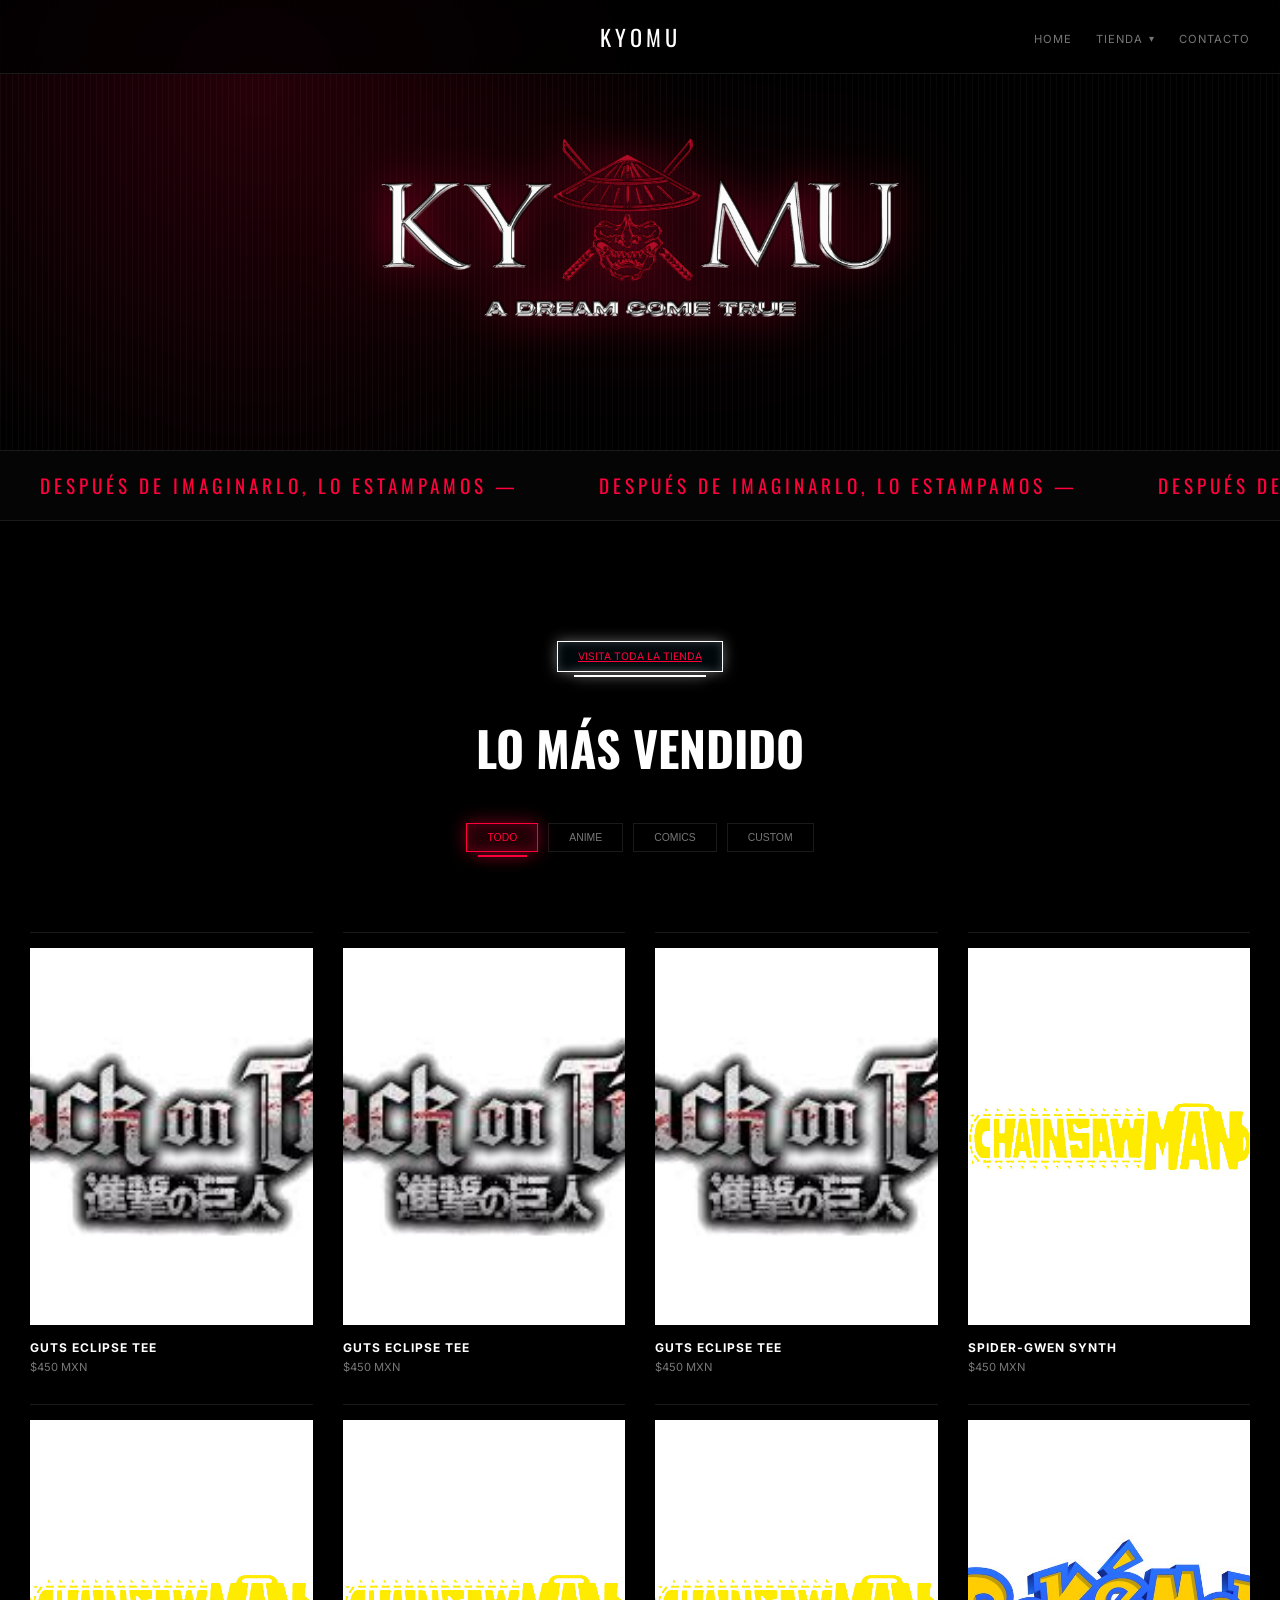
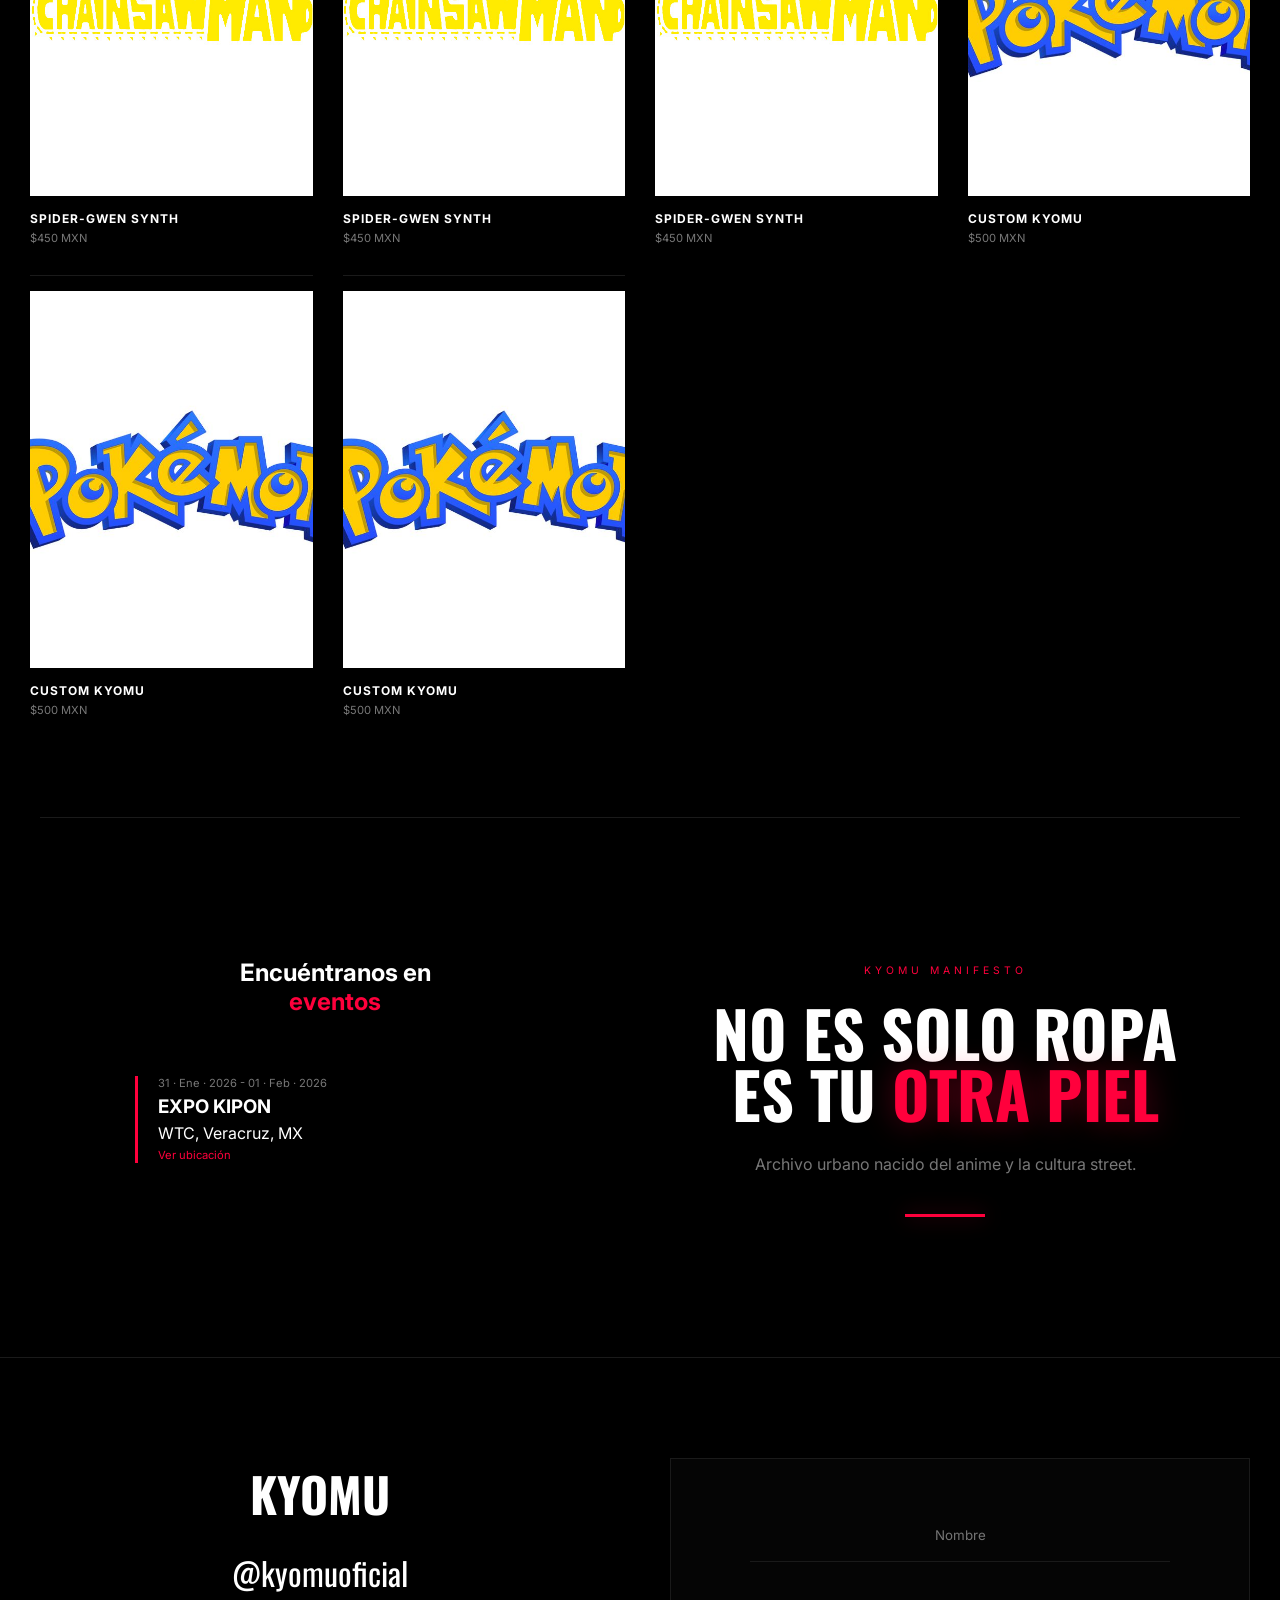
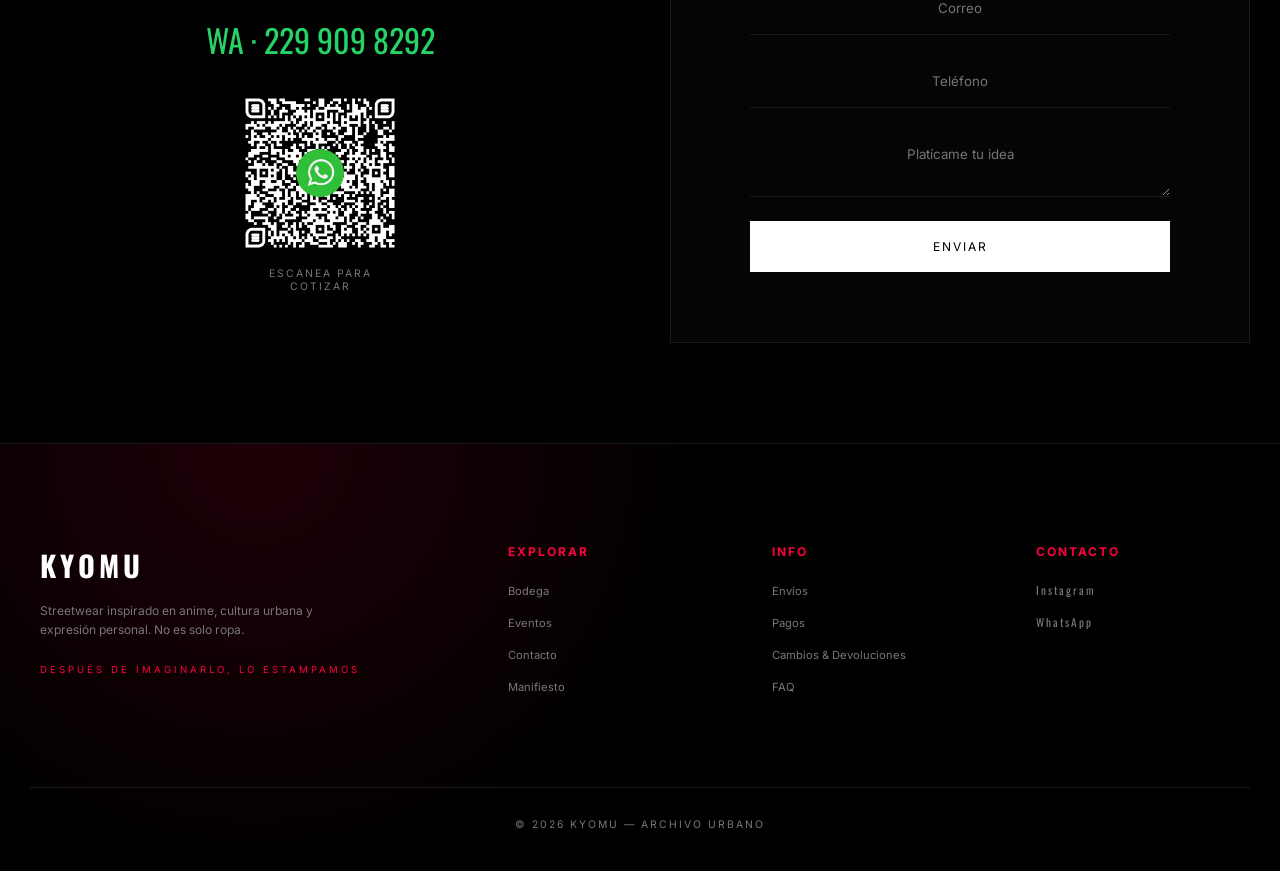
<file: index.html>
<!DOCTYPE html>
<html lang="es">

<head>
    <meta charset="UTF-8">
    <meta name="viewport" content="width=device-width, initial-scale=1.0">
    <title>KYOMU | STREETWEAR</title>

    <link href="https://fonts.googleapis.com/css2?family=Inter:wght@300;400;700&family=Oswald:wght@600;700&display=swap"
        rel="stylesheet">

    <link rel="icon" href="/favicon.ico" type="image/x-icon">

    <link rel="stylesheet" href="style.css">


</head>

<body>

    <header>
        <div class="logo">
            <span>KYOMU</span>
        </div>

        <nav>
            <a href="index.html">Home</a>
            <div class="nav-dropdown">
                <a href="tienda.html" class="nav-link dropdown-toggle">
                    Tienda
                    <span class="arrow">▾</span>
                </a>
                <div class="dropdown-menu">
                    <a href="novedades.html">Novedades</a>
                    <a href="colecciones.html">Colecciones</a>
                </div>
            </div>
            <!-- MOBILE LINKS -->
            <a href="tienda.html" class="nav-mobile">Tienda</a>
            <a href="novedades.html" class="nav-mobile">Novedades</a>
            <a href="colecciones.html" class="nav-mobile">Colecciones</a>

            <a href="#contact">Contacto</a>
        </nav>

    </header>

    <section class="hero">
        <div class="hero-logo">
            <img src="logo.png" alt="KYOMU Logo">
        </div>
    </section>

    <div class="ticker">
        <div class="ticker-track">
            <span>DESPUÉS DE IMAGINARLO, LO ESTAMPAMOS — </span>
            <span>DESPUÉS DE IMAGINARLO, LO ESTAMPAMOS — </span>
            <span>DESPUÉS DE IMAGINARLO, LO ESTAMPAMOS — </span>
            <span>DESPUÉS DE IMAGINARLO, LO ESTAMPAMOS — </span>
            <span>DESPUÉS DE IMAGINARLO, LO ESTAMPAMOS — </span>
        </div>
    </div>





    <section class="shop-header" id="shop">

        <div class="shop-link">
            <a href="tienda.html" class="filter-btn active1">Visita toda la Tienda</a>
        </div>


        <h2>Lo más vendido</h2>
        <div class="filter-nav">
            <button class="filter-btn active" onclick="filterBy('all', this)">Todo</button>
            <button class="filter-btn" onclick="filterBy('anime', this)">Anime</button>
            <button class="filter-btn" onclick="filterBy('comics', this)">Comics</button>
            <button class="filter-btn" onclick="filterBy('custom', this)">Custom</button>
        </div>


    </section>


    <div class="grid" id="product-grid">

        <!-- ANIME -->
        <div class="card" data-cat="anime">
            <div class="img-box">
                <img src="/collections/attack-on-titan.jpg" alt="Guts Eclipse Tee">
            </div>
            <div class="card-info">
                <h3>Guts Eclipse Tee</h3>
                <p>$450 MXN</p>
            </div>
        </div>

        <!-- ANIME -->
        <div class="card" data-cat="anime">
            <div class="img-box">
                <img src="/collections/attack-on-titan.jpg" alt="Guts Eclipse Tee">
            </div>
            <div class="card-info">
                <h3>Guts Eclipse Tee</h3>
                <p>$450 MXN</p>
            </div>
        </div>

        <!-- ANIME -->
        <div class="card" data-cat="anime">
            <div class="img-box">
                <img src="/collections/attack-on-titan.jpg" alt="Guts Eclipse Tee">
            </div>
            <div class="card-info">
                <h3>Guts Eclipse Tee</h3>
                <p>$450 MXN</p>
            </div>
        </div>

        <!-- COMICS -->
        <div class="card" data-cat="comics">
            <div class="img-box">
                <img src="collections/chainsaw-man.jpg" alt="Spider-Gwen Synth">
            </div>
            <div class="card-info">
                <h3>Spider-Gwen Synth</h3>
                <p>$450 MXN</p>
            </div>
        </div>

        <!-- COMICS -->
        <div class="card" data-cat="comics">
            <div class="img-box">
                <img src="collections/chainsaw-man.jpg" alt="Spider-Gwen Synth">
            </div>
            <div class="card-info">
                <h3>Spider-Gwen Synth</h3>
                <p>$450 MXN</p>
            </div>
        </div>

        <!-- COMICS -->
        <div class="card" data-cat="comics">
            <div class="img-box">
                <img src="collections/chainsaw-man.jpg" alt="Spider-Gwen Synth">
            </div>
            <div class="card-info">
                <h3>Spider-Gwen Synth</h3>
                <p>$450 MXN</p>
            </div>
        </div>

        <!-- COMICS -->
        <div class="card" data-cat="comics">
            <div class="img-box">
                <img src="collections/chainsaw-man.jpg" alt="Spider-Gwen Synth">
            </div>
            <div class="card-info">
                <h3>Spider-Gwen Synth</h3>
                <p>$450 MXN</p>
            </div>
        </div>

        <!-- CUSTOM -->
        <div class="card" data-cat="custom">
            <div class="img-box">
                <img src="/collections/pokemon.jpg" alt="Custom KYOMU">
            </div>
            <div class="card-info">
                <h3>Custom KYOMU</h3>
                <p>$500 MXN</p>
            </div>
        </div>

        <!-- CUSTOM -->
        <div class="card" data-cat="custom">
            <div class="img-box">
                <img src="/collections/pokemon.jpg" alt="Custom KYOMU">
            </div>
            <div class="card-info">
                <h3>Custom KYOMU</h3>
                <p>$500 MXN</p>
            </div>
        </div>

        <!-- CUSTOM -->
        <div class="card" data-cat="custom">
            <div class="img-box">
                <img src="/collections/pokemon.jpg" alt="Custom KYOMU">
            </div>
            <div class="card-info">
                <h3>Custom KYOMU</h3>
                <p>$500 MXN</p>
            </div>
        </div>

    </div>


    <section class="split-section" id="events">
        <div>
            <h2>Encuéntranos en<br><span style="color:var(--accent)">eventos</span></h2>

            <div class="countdown" id="countdown">Iniciando...</div>

            <div class="event-list">
                <div class="event" data-date="2026-01-31T09:00:00">

                    <!-- Para cambiar el contador: Ve a la línea 214 y cambia el valor de data-date="2026-01-31T09:00:00". No necesitas tocar nada más. -->


                    <p class="date">31 · Ene · 2026 - 01 · Feb · 2026</p>
                    <h3>Expo Kipon</h3>
                    <p>WTC, Veracruz, MX</p>
                    <a href="https://maps.app.goo.gl/8bA6WhHMr4HdwrRj9" target="_blank">Ver ubicación</a>
                </div>

                <!-- <div class="event">
                    <p class="date">02 · NOV · 2026</p>
                    <h3>Street Art Expo</h3>
                    <p>Puebla, MX</p>
                </div> -->
            </div>
        </div>

        <div class="manifesto-vibe">
            <span class="tagline">KYOMU MANIFESTO</span>
            <h2>No es solo ropa<br>es tu <span class="accent">otra piel</span></h2>
            <p class="manifesto-lead">Archivo urbano nacido del anime y la cultura street.</p>
            <div class="manifesto-bar"></div>
        </div>
    </section>

    <section class="contacto" id="contact">
        <div class="contacto-left">
            <h2>KYOMU</h2>
            <a class="ig" href="https://instagram.com/kyomuoficial" target="_blank">@kyomuoficial</a>
            <a class="wa" href="https://wa.me/522299098292" target="_blank">WA · 229 909 8292</a>
            <div class="qr-box">
                <img src="qrwa.png" alt="QR WhatsApp">
                <p>Escanea para cotizar</p>
            </div>
        </div>

        <div class="contacto-right">
            <form action="https://formspree.io/f/xbdlzrrk" method="POST" class="contact-form">
                <input type="text" name="name" placeholder="Nombre" required>
                <input type="email" name="email" placeholder="Correo" required>
                <input type="tel" name="phone" placeholder="Teléfono" required>
                <textarea name="message" placeholder="Platícame tu idea" required></textarea>
                <button type="submit">Enviar</button>
            </form>
        </div>
    </section>

    <footer class="kyomu-footer">
        <div class="footer-grid">

            <!-- BRAND -->
            <div class="footer-col brand">
                <h3>KYOMU</h3>
                <p>
                    Streetwear inspirado en anime, cultura urbana y
                    expresión personal. No es solo ropa.
                </p>
                <span class="footer-tag">DESPUÉS DE IMAGINARLO, LO ESTAMPAMOS</span>
            </div>

            <!-- LINKS -->
            <div class="footer-col">
                <h4>Explorar</h4>
                <ul>
                    <li><a href="#shop">Bodega</a></li>
                    <li><a href="#events">Eventos</a></li>
                    <li><a href="#contact">Contacto</a></li>
                    <li><a href="#manifesto">Manifiesto</a></li>
                </ul>
            </div>

            <!-- INFO -->
            <div class="footer-col">
                <h4>Info</h4>
                <ul>
                    <li><a href="#">Envíos</a></li>
                    <li><a href="#">Pagos</a></li>
                    <li><a href="#">Cambios & Devoluciones</a></li>
                    <li><a href="#">FAQ</a></li>
                </ul>
            </div>

            <!-- SOCIAL -->
            <div class="footer-col">
                <h4>Contacto</h4>
                <ul class="social">
                    <li><a href="https://instagram.com/kyomuoficial" target="_blank">Instagram</a></li>
                    <li><a href="https://wa.me/522299098292" target="_blank">WhatsApp</a></li>
                </ul>
            </div>

        </div>

        <div class="footer-bottom">
            <span>© 2026 KYOMU — Archivo Urbano</span>
        </div>
    </footer>

    <script src="script.js"></script>
</body>

</html>
</file>
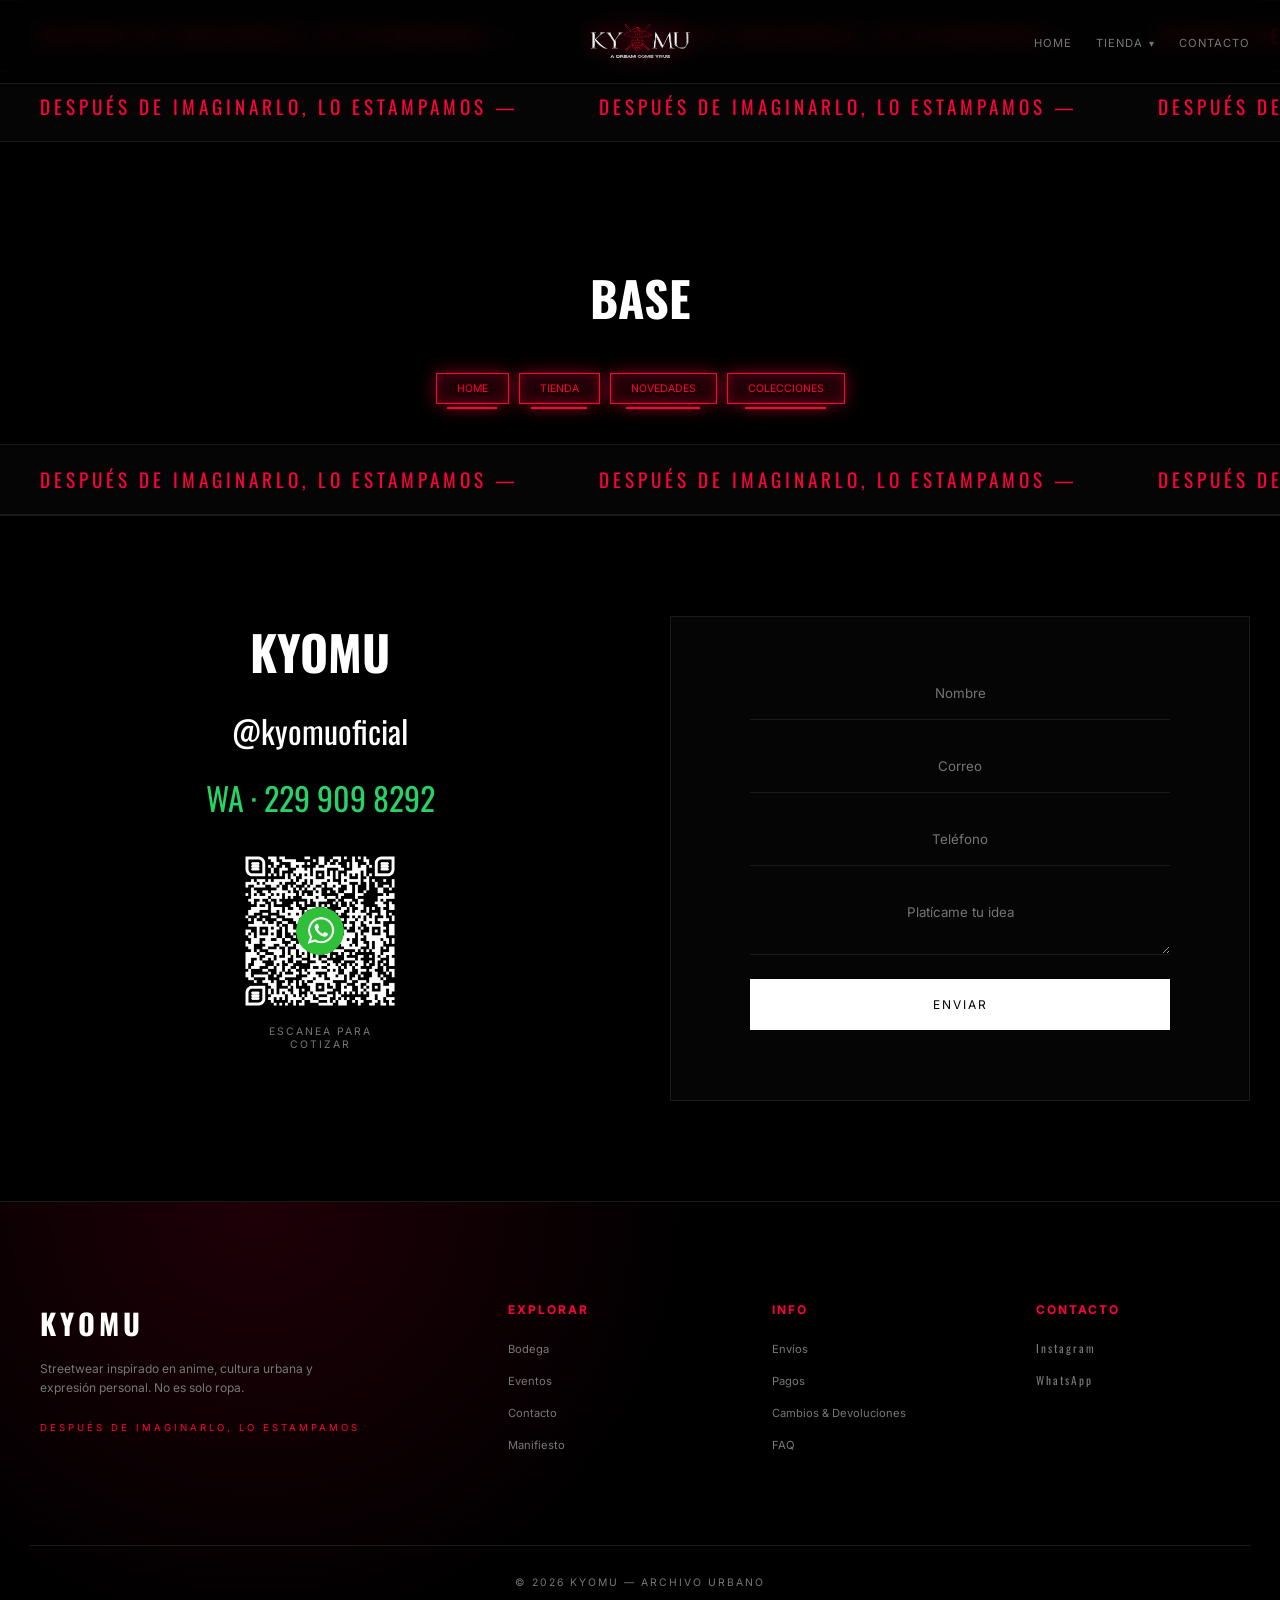
<file: base.html>
<!DOCTYPE html>
<html lang="es">

<head>
    <meta charset="UTF-8">
    <meta name="viewport" content="width=device-width, initial-scale=1.0">
    <title>KYOMU | BASE</title>

    <link href="https://fonts.googleapis.com/css2?family=Inter:wght@300;400;700&family=Oswald:wght@600;700&display=swap"
        rel="stylesheet">

    <link rel="icon" href="/favicon.ico" type="image/x-icon">
    <link rel="stylesheet" href="style.css">

</head>

<body>

    <header>
        <div class="logo">
            <a href="index.html" class="logo-link">
                <img src="logo.png" alt="KYOMU Logo" class="logo-img">
            </a>
        </div>


        <nav>
            <a href="index.html">Home</a>
            <div class="nav-dropdown">
                <a href="tienda.html" class="nav-link dropdown-toggle">
                    Tienda
                    <span class="arrow">▾</span>
                </a>
                <div class="dropdown-menu">
                    <a href="novedades.html">Novedades</a>
                    <a href="colecciones.html">Colecciones</a>
                </div>
            </div>
            <!-- MOBILE LINKS -->
            <a href="tienda.html" class="nav-mobile">Tienda</a>
            <a href="novedades.html" class="nav-mobile">Novedades</a>
            <a href="colecciones.html" class="nav-mobile">Colecciones</a>

            <a href="#contact">Contacto</a>
        </nav>
    </header>

    <div class="ticker">
        <div class="ticker-track">
            <span>DESPUÉS DE IMAGINARLO, LO ESTAMPAMOS — </span>
            <span>DESPUÉS DE IMAGINARLO, LO ESTAMPAMOS — </span>
            <span>DESPUÉS DE IMAGINARLO, LO ESTAMPAMOS — </span>
            <span>DESPUÉS DE IMAGINARLO, LO ESTAMPAMOS — </span>
            <span>DESPUÉS DE IMAGINARLO, LO ESTAMPAMOS — </span>
            <span>DESPUÉS DE IMAGINARLO, LO ESTAMPAMOS — </span>
            <span>DESPUÉS DE IMAGINARLO, LO ESTAMPAMOS — </span>
            <span>DESPUÉS DE IMAGINARLO, LO ESTAMPAMOS — </span>
            <span>DESPUÉS DE IMAGINARLO, LO ESTAMPAMOS — </span>
        </div>
    </div>


    <div class="ticker">
        <div class="ticker-track">
            <span>DESPUÉS DE IMAGINARLO, LO ESTAMPAMOS — </span>
            <span>DESPUÉS DE IMAGINARLO, LO ESTAMPAMOS — </span>
            <span>DESPUÉS DE IMAGINARLO, LO ESTAMPAMOS — </span>
            <span>DESPUÉS DE IMAGINARLO, LO ESTAMPAMOS — </span>
            <span>DESPUÉS DE IMAGINARLO, LO ESTAMPAMOS — </span>
            <span>DESPUÉS DE IMAGINARLO, LO ESTAMPAMOS — </span>
            <span>DESPUÉS DE IMAGINARLO, LO ESTAMPAMOS — </span>
            <span>DESPUÉS DE IMAGINARLO, LO ESTAMPAMOS — </span>
            <span>DESPUÉS DE IMAGINARLO, LO ESTAMPAMOS — </span>
        </div>
    </div>

    <section class="shop-header" id="shop">
        <h2>Base</h2>


        <div class="filter-nav">
            <a href="index.html" class="filter-btn active">Home</a>
            <a href="tienda.html" class="filter-btn active">Tienda</a>
            <a href="novedades.html" class="filter-btn active">Novedades</a>
            <a href="colecciones.html" class="filter-btn active">Colecciones</a>
        </div>

    </section>




    <div class="ticker">
        <div class="ticker-track">
            <span>DESPUÉS DE IMAGINARLO, LO ESTAMPAMOS — </span>
            <span>DESPUÉS DE IMAGINARLO, LO ESTAMPAMOS — </span>
            <span>DESPUÉS DE IMAGINARLO, LO ESTAMPAMOS — </span>
            <span>DESPUÉS DE IMAGINARLO, LO ESTAMPAMOS — </span>
            <span>DESPUÉS DE IMAGINARLO, LO ESTAMPAMOS — </span>
            <span>DESPUÉS DE IMAGINARLO, LO ESTAMPAMOS — </span>
            <span>DESPUÉS DE IMAGINARLO, LO ESTAMPAMOS — </span>
            <span>DESPUÉS DE IMAGINARLO, LO ESTAMPAMOS — </span>
            <span>DESPUÉS DE IMAGINARLO, LO ESTAMPAMOS — </span>
        </div>
    </div>

    <section class="contacto" id="contact">
        <div class="contacto-left">
            <h2>KYOMU</h2>
            <a class="ig" href="https://instagram.com/kyomuoficial" target="_blank">@kyomuoficial</a>
            <a class="wa" href="https://wa.me/522299098292" target="_blank">WA · 229 909 8292</a>
            <div class="qr-box">
                <img src="qrwa.png" alt="QR WhatsApp">
                <p>Escanea para cotizar</p>
            </div>
        </div>

        <div class="contacto-right">
            <form action="https://formspree.io/f/xbdlzrrk" method="POST" class="contact-form">
                <input type="text" name="name" placeholder="Nombre" required>
                <input type="email" name="email" placeholder="Correo" required>
                <input type="tel" name="phone" placeholder="Teléfono" required>
                <textarea name="message" placeholder="Platícame tu idea" required></textarea>
                <button type="submit">Enviar</button>
            </form>
        </div>
    </section>

    <footer class="kyomu-footer">
        <div class="footer-grid">

            <!-- BRAND -->
            <div class="footer-col brand">
                <h3>KYOMU</h3>
                <p>
                    Streetwear inspirado en anime, cultura urbana y
                    expresión personal. No es solo ropa.
                </p>
                <span class="footer-tag">DESPUÉS DE IMAGINARLO, LO ESTAMPAMOS</span>
            </div>

            <!-- LINKS -->
            <div class="footer-col">
                <h4>Explorar</h4>
                <ul>
                    <li><a href="#shop">Bodega</a></li>
                    <li><a href="#events">Eventos</a></li>
                    <li><a href="#contact">Contacto</a></li>
                    <li><a href="#manifesto">Manifiesto</a></li>
                </ul>
            </div>

            <!-- INFO -->
            <div class="footer-col">
                <h4>Info</h4>
                <ul>
                    <li><a href="#">Envíos</a></li>
                    <li><a href="#">Pagos</a></li>
                    <li><a href="#">Cambios & Devoluciones</a></li>
                    <li><a href="#">FAQ</a></li>
                </ul>
            </div>

            <!-- SOCIAL -->
            <div class="footer-col">
                <h4>Contacto</h4>
                <ul class="social">
                    <li><a href="https://instagram.com/kyomuoficial" target="_blank">Instagram</a></li>
                    <li><a href="https://wa.me/522299098292" target="_blank">WhatsApp</a></li>
                </ul>
            </div>

        </div>

        <div class="footer-bottom">
            <span>© 2026 KYOMU — Archivo Urbano</span>
        </div>
    </footer>

    <script src="script.js"></script>


</body>

</html>
</file>
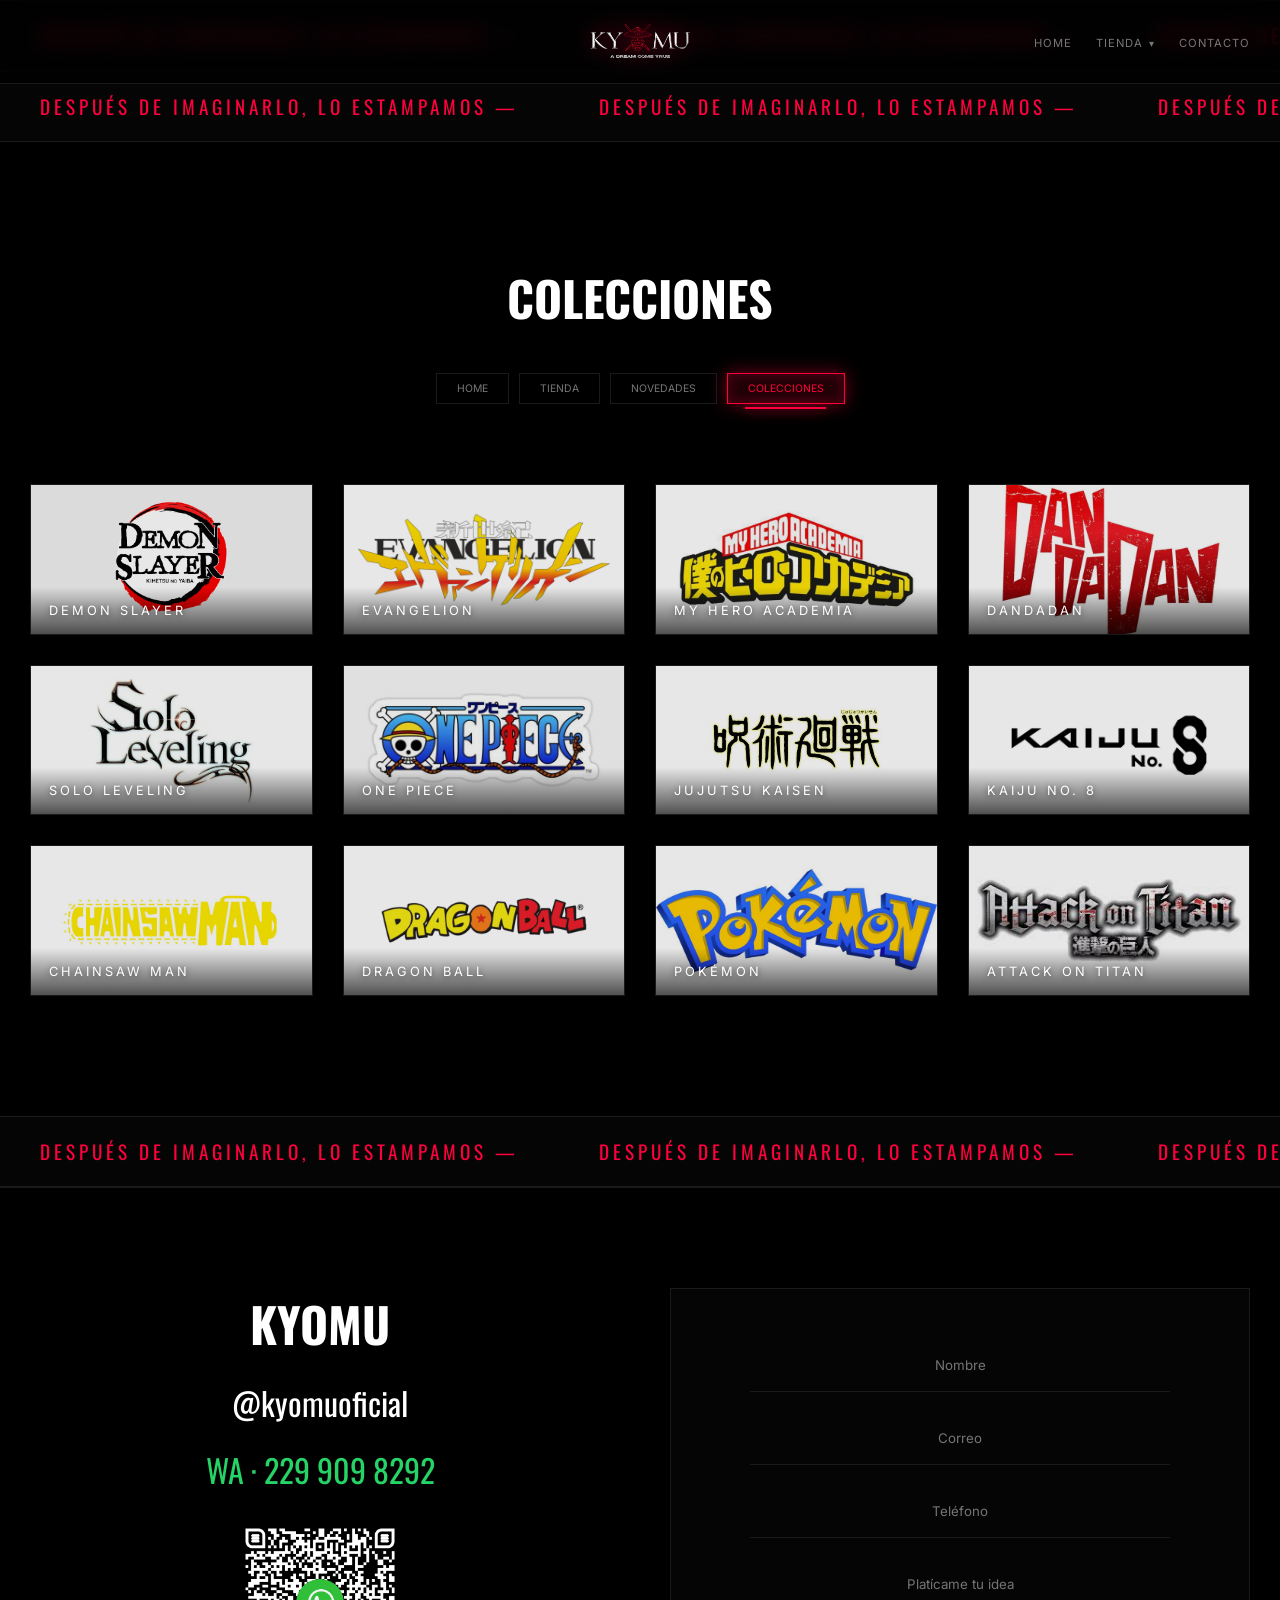
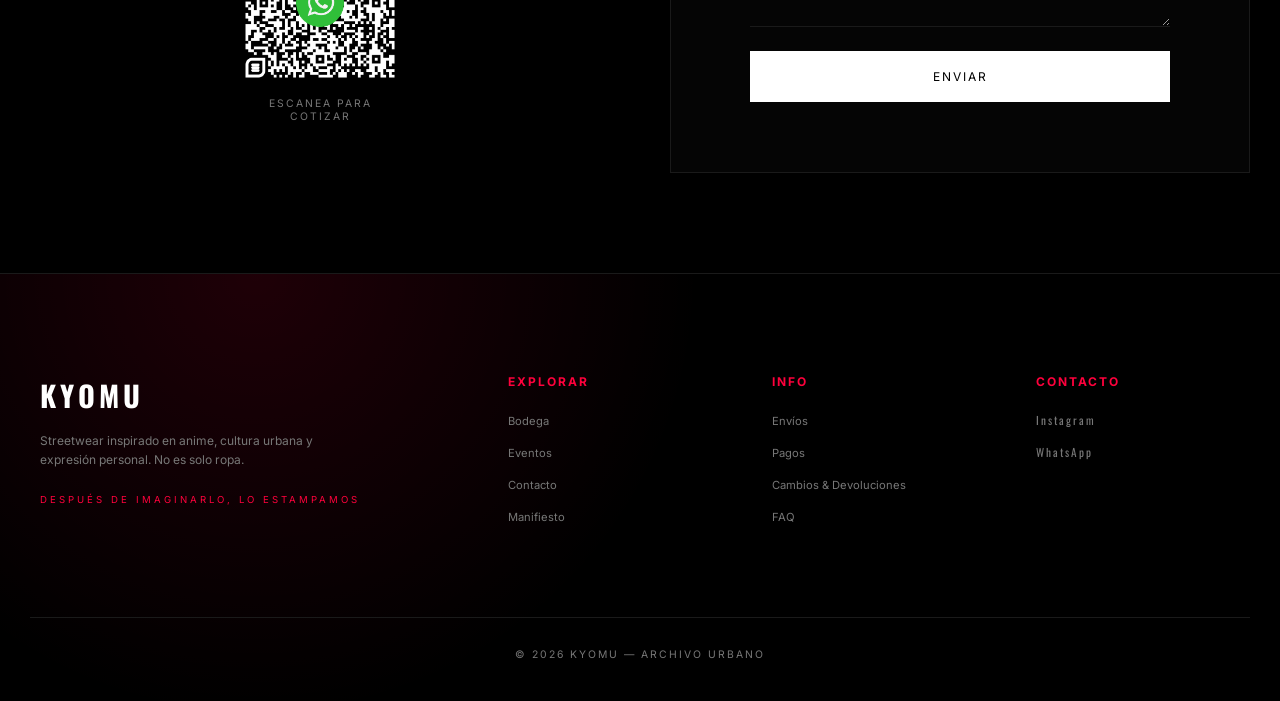
<file: colecciones.html>
<!DOCTYPE html>
<html lang="es">

<head>
    <meta charset="UTF-8">
    <meta name="viewport" content="width=device-width, initial-scale=1.0">
    <title>KYOMU | Colecciones</title>

    <link href="https://fonts.googleapis.com/css2?family=Inter:wght@300;400;700&family=Oswald:wght@600;700&display=swap"
        rel="stylesheet">

    <link rel="icon" href="/favicon.ico" type="image/x-icon">
    <link rel="stylesheet" href="style.css">

</head>

<body>

    <header>
        <div class="logo">
            <a href="index.html" class="logo-link">
                <img src="logo.png" alt="KYOMU Logo" class="logo-img">
            </a>
        </div>


        <nav>
            <a href="index.html">Home</a>
            <div class="nav-dropdown">
                <a href="tienda.html" class="nav-link dropdown-toggle">
                    Tienda
                    <span class="arrow">▾</span>
                </a>
                <div class="dropdown-menu">
                    <a href="novedades.html">Novedades</a>
                    <a href="colecciones.html">Colecciones</a>
                </div>
            </div>
            <!-- MOBILE LINKS -->
            <a href="tienda.html" class="nav-mobile">Tienda</a>
            <a href="novedades.html" class="nav-mobile">Novedades</a>
            <a href="colecciones.html" class="nav-mobile">Colecciones</a>

            <a href="#contact">Contacto</a>
        </nav>
    </header>

    <div class="ticker">
        <div class="ticker-track">
            <span>DESPUÉS DE IMAGINARLO, LO ESTAMPAMOS — </span>
            <span>DESPUÉS DE IMAGINARLO, LO ESTAMPAMOS — </span>
            <span>DESPUÉS DE IMAGINARLO, LO ESTAMPAMOS — </span>
            <span>DESPUÉS DE IMAGINARLO, LO ESTAMPAMOS — </span>
            <span>DESPUÉS DE IMAGINARLO, LO ESTAMPAMOS — </span>
            <span>DESPUÉS DE IMAGINARLO, LO ESTAMPAMOS — </span>
            <span>DESPUÉS DE IMAGINARLO, LO ESTAMPAMOS — </span>
            <span>DESPUÉS DE IMAGINARLO, LO ESTAMPAMOS — </span>
            <span>DESPUÉS DE IMAGINARLO, LO ESTAMPAMOS — </span>
        </div>
    </div>


    <div class="ticker">
        <div class="ticker-track">
            <span>DESPUÉS DE IMAGINARLO, LO ESTAMPAMOS — </span>
            <span>DESPUÉS DE IMAGINARLO, LO ESTAMPAMOS — </span>
            <span>DESPUÉS DE IMAGINARLO, LO ESTAMPAMOS — </span>
            <span>DESPUÉS DE IMAGINARLO, LO ESTAMPAMOS — </span>
            <span>DESPUÉS DE IMAGINARLO, LO ESTAMPAMOS — </span>
            <span>DESPUÉS DE IMAGINARLO, LO ESTAMPAMOS — </span>
            <span>DESPUÉS DE IMAGINARLO, LO ESTAMPAMOS — </span>
            <span>DESPUÉS DE IMAGINARLO, LO ESTAMPAMOS — </span>
            <span>DESPUÉS DE IMAGINARLO, LO ESTAMPAMOS — </span>
        </div>
    </div>

    <section class="shop-header" id="shop">
        <h2>Colecciones</h2>


        <div class="filter-nav">
            <a href="index.html" class="filter-btn">Home</a>
            <a href="tienda.html" class="filter-btn">Tienda</a>
            <a href="novedades.html" class="filter-btn">Novedades</a>
            <a href="colecciones.html" class="filter-btn active">Colecciones</a>
        </div>
    </section>

    <section class="collections-grid">

        <a href="coleccion-demon-slayer.html" class="collection-card">
            <img src="collections/demon-slayer.jpg" alt="Demon Slayer">
            <span>Demon Slayer</span>
        </a>

        <a href="coleccion-evangelion.html" class="collection-card">
            <img src="collections/evangelion.png" alt="Evangelion">
            <span>Evangelion</span>
        </a>

        <a href="coleccion-my-hero-academia.html" class="collection-card">
            <img src="collections/my-hero-academia.jpg" alt="My Hero Academia">
            <span>My Hero Academia</span>
        </a>

        <a href="coleccion-dandadan.html" class="collection-card">
            <img src="collections/dandadan.jpg" alt="Dandadan">
            <span>Dandadan</span>
        </a>

        <a href="coleccion-solo-leveling.html" class="collection-card">
            <img src="collections/solo-leveling.jpg" alt="Solo Leveling">
            <span>Solo Leveling</span>
        </a>

        <a href="coleccion-one-piece.html" class="collection-card">
            <img src="collections/one-piece.jpg" alt="One Piece">
            <span>One Piece</span>
        </a>

        <a href="coleccion-jujutsu-kaisen.html" class="collection-card">
            <img src="collections/jujutsu-kaisen.jpg" alt="Jujutsu Kaisen">
            <span>Jujutsu Kaisen</span>
        </a>

        <a href="coleccion-kaiju-no-8.html" class="collection-card">
            <img src="collections/kaiju-no-8.jpg" alt="Kaiju No. 8">
            <span>Kaiju No. 8</span>
        </a>

        <a href="coleccion-chainsaw-man.html" class="collection-card">
            <img src="collections/chainsaw-man.jpg" alt="Chainsaw Man">
            <span>Chainsaw Man</span>
        </a>

        <a href="coleccion-dragon-ball.html" class="collection-card">
            <img src="collections/dragon-ball.jpg" alt="Dragon Ball">
            <span>Dragon Ball</span>
        </a>

        <a href="coleccion-pokemon.html" class="collection-card">
            <img src="collections/pokemon.jpg" alt="Pokémon">
            <span>Pokémon</span>
        </a>

        <a href="coleccion-attack-on-titan.html" class="collection-card">
            <img src="collections/attack-on-titan.jpg" alt="Attack on Titan">
            <span>Attack on Titan</span>
        </a>

    </section>





    <div class="ticker">
        <div class="ticker-track">
            <span>DESPUÉS DE IMAGINARLO, LO ESTAMPAMOS — </span>
            <span>DESPUÉS DE IMAGINARLO, LO ESTAMPAMOS — </span>
            <span>DESPUÉS DE IMAGINARLO, LO ESTAMPAMOS — </span>
            <span>DESPUÉS DE IMAGINARLO, LO ESTAMPAMOS — </span>
            <span>DESPUÉS DE IMAGINARLO, LO ESTAMPAMOS — </span>
            <span>DESPUÉS DE IMAGINARLO, LO ESTAMPAMOS — </span>
            <span>DESPUÉS DE IMAGINARLO, LO ESTAMPAMOS — </span>
            <span>DESPUÉS DE IMAGINARLO, LO ESTAMPAMOS — </span>
            <span>DESPUÉS DE IMAGINARLO, LO ESTAMPAMOS — </span>
        </div>
    </div>

    <section class="contacto" id="contact">
        <div class="contacto-left">
            <h2>KYOMU</h2>
            <a class="ig" href="https://instagram.com/kyomuoficial" target="_blank">@kyomuoficial</a>
            <a class="wa" href="https://wa.me/522299098292" target="_blank">WA · 229 909 8292</a>
            <div class="qr-box">
                <img src="qrwa.png" alt="QR WhatsApp">
                <p>Escanea para cotizar</p>
            </div>
        </div>

        <div class="contacto-right">
            <form action="https://formspree.io/f/xbdlzrrk" method="POST" class="contact-form">
                <input type="text" name="name" placeholder="Nombre" required>
                <input type="email" name="email" placeholder="Correo" required>
                <input type="tel" name="phone" placeholder="Teléfono" required>
                <textarea name="message" placeholder="Platícame tu idea" required></textarea>
                <button type="submit">Enviar</button>
            </form>
        </div>
    </section>

    <footer class="kyomu-footer">
        <div class="footer-grid">

            <!-- BRAND -->
            <div class="footer-col brand">
                <h3>KYOMU</h3>
                <p>
                    Streetwear inspirado en anime, cultura urbana y
                    expresión personal. No es solo ropa.
                </p>
                <span class="footer-tag">DESPUÉS DE IMAGINARLO, LO ESTAMPAMOS</span>
            </div>

            <!-- LINKS -->
            <div class="footer-col">
                <h4>Explorar</h4>
                <ul>
                    <li><a href="#shop">Bodega</a></li>
                    <li><a href="#events">Eventos</a></li>
                    <li><a href="#contact">Contacto</a></li>
                    <li><a href="#manifesto">Manifiesto</a></li>
                </ul>
            </div>

            <!-- INFO -->
            <div class="footer-col">
                <h4>Info</h4>
                <ul>
                    <li><a href="#">Envíos</a></li>
                    <li><a href="#">Pagos</a></li>
                    <li><a href="#">Cambios & Devoluciones</a></li>
                    <li><a href="#">FAQ</a></li>
                </ul>
            </div>

            <!-- SOCIAL -->
            <div class="footer-col">
                <h4>Contacto</h4>
                <ul class="social">
                    <li><a href="https://instagram.com/kyomuoficial" target="_blank">Instagram</a></li>
                    <li><a href="https://wa.me/522299098292" target="_blank">WhatsApp</a></li>
                </ul>
            </div>

        </div>

        <div class="footer-bottom">
            <span>© 2026 KYOMU — Archivo Urbano</span>
        </div>
    </footer>

    <script src="script.js"></script>


</body>

</html>
</file>
<file: style.css>
:root {
    --bg: #000;
    --text: #fff;
    --muted: #777;
    --accent: #ff003c;
    --border: #1a1a1a;
    --font-main: 'Inter', sans-serif;
    --font-display: 'Oswald', sans-serif;
}

* {
    margin: 0;
    padding: 0;
    box-sizing: border-box;
}

html {
    scroll-behavior: smooth;
}

body {
    background: var(--bg);
    color: var(--text);
    font-family: var(--font-main);
    overflow-x: hidden;
}

/* Ocultar elementos */
.hidden {
    display: none !important;
}

/* ================= HEADER ================= */
header {
    position: fixed;
    top: 0;
    width: 100%;
    z-index: 1000;
    padding: 20px 30px;
    display: flex;
    justify-content: center;
    align-items: center;
    background: rgba(0, 0, 0, 0.75);
    backdrop-filter: blur(10px);
    border-bottom: 1px solid var(--border);
}

.logo {
    font-family: var(--font-display);
    letter-spacing: 4px;
    font-size: 1.4rem;
}

nav {
    position: absolute;
    right: 30px;
}

nav a {
    margin-left: 20px;
    font-size: 0.7rem;
    text-transform: uppercase;
    color: var(--muted);
    text-decoration: none;
    letter-spacing: 1px;
}

nav a:hover {
    color: var(--text);
}

/* ================= NAV FIX MOBILE ================= */

@media (max-width: 768px) {

    nav {
        position: static;
        /* 🔥 sobrescribe absolute */
        display: grid;
        grid-template-columns: 1fr 1fr;
        gap: 14px 24px;
        text-align: center;
        width: 100%;
    }

    nav a,
    .nav-mobile {
        margin-left: 0;
        /* quita offset desktop */
        font-size: 0.75rem;
    }

    /* Contacto ocupa toda la fila */
    nav a[href="#contact"] {
        grid-column: span 2;
    }
}


/* ================= FIX HERO UNDER HEADER (MOBILE) ================= */

@media (max-width: 768px) {
    .hero {
        padding-top: 180px;
    }
}

/* ================= HERO ================= */
.hero {
    min-height: 50vh;
    display: flex;
    justify-content: center;
    padding: 120px 30px 40px;
    text-align: center;
    background:
        radial-gradient(circle at 20% 20%, rgba(255, 0, 60, 0.15), transparent 40%),
        repeating-linear-gradient(90deg, rgba(255, 255, 255, 0.03) 0, rgba(255, 255, 255, 0.03) 1px, transparent 1px, transparent 6px),
        #000;
}

.hero-logo {
    max-width: 520px;
    margin: 0 auto;
}

.hero-logo img {
    width: 100%;
    height: auto;
    display: block;
    filter: drop-shadow(0 0 20px rgba(255, 0, 60, 0.45)) drop-shadow(0 0 60px rgba(255, 0, 60, 0.25));
    opacity: 0;
    animation: heroLogoFade 1.4s ease forwards;
}

@keyframes heroLogoFade {
    from {
        opacity: 0;
        transform: scale(0.94);
    }

    to {
        opacity: 1;
        transform: scale(1);
    }
}

/* ================= TICKER ================= */
.ticker {
    overflow: hidden;
    border-top: 1px solid var(--border);
    border-bottom: 1px solid var(--border);
    background: #050505;
}

.ticker-track {
    display: flex;
    width: max-content;
    animation: scroll 25s linear infinite;
}

.ticker span {
    font-family: var(--font-display);
    font-size: 1.2rem;
    letter-spacing: 4px;
    text-transform: uppercase;
    padding: 20px 40px;
    white-space: nowrap;
    color: var(--accent);
}

@keyframes scroll {
    to {
        transform: translateX(-50%);
    }
}

/* ================= SHOP ================= */
.shop-header {
    padding: 120px 30px 40px;
    text-align: center;
}

.shop-header h2 {
    font-family: var(--font-display);
    font-size: 3rem;
    text-transform: uppercase;
}

.filter-nav {
    display: flex;
    gap: 10px;
    justify-content: center;
    margin-top: 40px;
}

.filter-btn {
    background: none;
    border: 1px solid var(--border);
    color: var(--muted);
    padding: 8px 20px;
    font-size: 0.65rem;
    text-transform: uppercase;
    cursor: pointer;
    transition: 0.3s;
}

/* ================= FILTER BUTTON ACTIVE STYLE ================= */
.filter-btn.active {
    position: relative;
    color: var(--text);
    border: 1px solid var(--accent);
    background: rgba(255, 0, 60, 0.05);
    box-shadow:
        0 0 14px rgba(255, 0, 60, 0.45),
        inset 0 0 10px rgba(255, 0, 60, 0.25);
    transition: all 0.3s ease;
}

/* Línea inferior roja */
.filter-btn.active::after {
    content: "";
    position: absolute;
    left: 10%;
    bottom: -6px;
    width: 80%;
    height: 2px;
    background: var(--accent);
    box-shadow: 0 0 14px rgba(255, 0, 60, 0.8);
}

/* Hover para los que NO están activos */
.filter-btn:hover:not(.active) {
    color: var(--text);
    border-color: var(--text);
    background: rgba(255, 255, 255, 0.04);
}

/* ================= FILTER ACTIVE (KYOMU STYLE) ================= */


.filter-btn.active {
    position: relative;
    color: var(--accent);
    border-color: var(--accent);
    background: rgba(255, 0, 60, 0.12);
    box-shadow:
        0 0 18px rgba(255, 0, 60, 0.45),
        inset 0 0 14px rgba(255, 0, 60, 0.25);
}

/* Línea inferior roja */
.filter-btn.active::after {
    content: "";
    position: absolute;
    left: 15%;
    bottom: -6px;
    width: 70%;
    height: 2px;
    background: var(--accent);
    box-shadow: 0 0 14px rgba(255, 0, 60, 0.8);
}

.filter-btn:hover:not(.active) {
    color: var(--text);
    border-color: var(--text);
    background: rgba(255, 255, 255, 0.04);
}


.grid {
    display: grid;
    grid-template-columns: repeat(2, 1fr);
    gap: 30px;
    padding: 40px 30px 100px;
}

.card {
    border-top: 1px solid var(--border);
    padding-top: 15px;
}

.img-box {
    aspect-ratio: 3 / 4;
    background: #0a0a0a;
    overflow: hidden;
    margin-bottom: 15px;
    max-height: 380px;

}

.img-box img {
    width: 100%;
    height: 100%;
    object-fit: cover;
    transition: .6s;
}

.card:hover img {
    transform: scale(1.18);
}

.card-info h3 {
    font-size: 0.75rem;
    text-transform: uppercase;
    letter-spacing: 1px;
}

.card-info p {
    font-size: 0.7rem;
    color: var(--muted);
    margin-top: 5px;
}

/* ================= EVENTS & MANIFESTO ================= */
.split-section {
    padding: 140px 30px;
    border-top: 1px solid var(--border);
    display: grid;
    gap: 80px;
    text-align: center;
}

.event-list {
    margin-top: 60px;
    display: grid;
    gap: 40px;
    max-width: 400px;
    margin-left: auto;
    margin-right: auto;
}

.event {
    border-left: 3px solid var(--accent);
    padding-left: 20px;
    opacity: 0;
    transform: translateY(20px);
    transition: .6s ease;
    text-align: left;
}

.event.visible {
    opacity: 1;
    transform: translateY(0);
}

.event .date {
    font-size: 0.7rem;
    color: var(--muted);
}

.event h3 {
    text-transform: uppercase;
    margin: 5px 0;
}

.event a {
    font-size: 0.7rem;
    color: var(--accent);
    text-decoration: none;
}

.countdown {
    margin-top: 40px;
    font-size: 1.1rem;
    color: var(--accent);
    letter-spacing: 2px;
    font-family: var(--font-display);
    text-transform: uppercase;
}

.manifesto-vibe .tagline {
    display: inline-block;
    font-size: 0.65rem;
    letter-spacing: 4px;
    text-transform: uppercase;
    color: var(--accent);
    margin-bottom: 25px;
}

.manifesto-vibe h2 {
    font-family: var(--font-display);
    font-size: clamp(2.5rem, 5vw, 4rem);
    line-height: 0.95;
    text-transform: uppercase;
}

.manifesto-vibe .accent {
    color: var(--accent);
    text-shadow: 0 0 30px rgba(255, 0, 60, 0.35);
}

.manifesto-lead {
    margin-top: 30px;
    font-size: 1rem;
    max-width: 420px;
    margin-left: auto;
    margin-right: auto;
    color: var(--muted);
}

.manifesto-bar {
    width: 80px;
    height: 3px;
    background: var(--accent);
    margin: 40px auto 0;
    box-shadow: 0 0 20px rgba(255, 0, 60, 0.4);
}

/* ================= contacto ================= */
.contacto {
    padding: 100px 30px;
    display: grid;
    gap: 60px;
    border-top: 1px solid var(--border);
    text-align: center;
}

.contacto-left,
.contacto-right {
    display: flex;
    flex-direction: column;
    align-items: center;
}

.contacto-left h2 {
    font-family: var(--font-display);
    font-size: 3rem;
}

.contacto-left a {
    display: block;
    margin-top: 20px;
    font-size: 0.9rem;
    text-decoration: none;
}

.contacto-left .ig {
    font-family: var(--font-display);
    font-size: 2rem;
    color: white;
}

.contacto-left .wa {
    font-family: var(--font-display);
    font-size: 2rem;
    color: #25D366;
}

.qr-box {
    margin-top: 30px;
    max-width: 160px;
    text-align: center;
}

.qr-box img {
    width: 100%;
    border-radius: 8px;
    transition: .4s;
}

.qr-box img:hover {
    transform: scale(1.05);
    box-shadow: 0 0 25px rgba(255, 0, 60, 0.3);
}

.qr-box p {
    margin-top: 10px;
    font-size: 0.65rem;
    letter-spacing: 2px;
    text-transform: uppercase;
    color: var(--muted);
}

.contacto-right {
    border: 1px solid var(--border);
    padding: 50px 40px;
    background: #050505;
}

.contacto-right form {
    width: 100%;
    max-width: 420px;
}

.contacto-right input,
.contacto-right textarea,
.contacto-right button {
    width: 100%;
    background: none;
    border: none;
    border-bottom: 1px solid var(--border);
    padding: 18px 0;
    color: white;
    margin-bottom: 20px;
    text-align: center;
    font-family: var(--font-main);
}

.contacto-right button {
    background: white;
    color: black;
    border: none;
    font-size: 0.75rem;
    letter-spacing: 2px;
    text-transform: uppercase;
    cursor: pointer;
    transition: 0.3s;
}

.contacto-right button:hover {
    background: var(--accent);
    color: white;
}

/* ================= EFFECTS ================= */
.glitch-text {
    animation: glitch 0.6s linear;
}

@keyframes glitch {
    20% {
        transform: translate(-2px, 1px);
    }

    40% {
        transform: translate(2px, -1px);
    }

    60% {
        transform: translate(-1px, 2px);
    }
}

/* ================= RESPONSIVE ================= */
@media (min-width: 1024px) {
    .grid {
        grid-template-columns: repeat(4, 1fr);
    }

    .split-section {
        grid-template-columns: 1fr 1fr;
        max-width: 1200px;
        margin: 0 auto;
    }

    .contacto {
        grid-template-columns: 1fr 1fr;
    }
}

@media (max-width: 768px) {
    header {
        flex-direction: column;
        gap: 15px;
    }

    nav {
        position: static;
    }
}

/* ================= PRODUCT FILTER ANIMATION ================= */

.card {
    opacity: 1;
    transform: translateY(0);
    transition:
        opacity 0.35s ease,
        transform 0.35s ease;
}

.card.hide {
    opacity: 0;
    transform: translateY(20px);
    pointer-events: none;
}

.grid {
    align-items: start;
}

/* ================= FOOTER ================= */

.kyomu-footer {
    border-top: 1px solid var(--border);
    background:
        radial-gradient(circle at 20% 0%, rgba(255, 0, 60, 0.12), transparent 40%),
        #000;
    padding: 100px 30px 40px;
}

.footer-grid {
    display: grid;
    gap: 60px;
    max-width: 1200px;
    margin: 0 auto;
}

.footer-col h3 {
    font-family: var(--font-display);
    letter-spacing: 4px;
    font-size: 1.8rem;
}

.footer-col h4 {
    font-size: 0.75rem;
    text-transform: uppercase;
    letter-spacing: 2px;
    margin-bottom: 20px;
    color: var(--accent);
}

.footer-col p {
    font-size: 0.75rem;
    color: var(--muted);
    max-width: 280px;
    line-height: 1.6;
    margin-top: 15px;
}

.footer-tag {
    display: inline-block;
    margin-top: 25px;
    font-size: 0.6rem;
    letter-spacing: 3px;
    text-transform: uppercase;
    color: var(--accent);
}

.footer-col ul {
    list-style: none;
}

.footer-col ul li {
    margin-bottom: 12px;
}

.footer-col ul li a {
    font-size: 0.7rem;
    text-decoration: none;
    color: var(--muted);
    transition: 0.3s;
}

.footer-col ul li a:hover {
    color: var(--text);
}

.footer-col .social a {
    font-family: var(--font-display);
    letter-spacing: 2px;
}

.footer-bottom {
    border-top: 1px solid var(--border);
    margin-top: 80px;
    padding-top: 30px;
    text-align: center;
    font-size: 0.65rem;
    letter-spacing: 2px;
    color: var(--muted);
    text-transform: uppercase;
}

/* FOOTER RESPONSIVE */
@media (min-width: 768px) {
    .footer-grid {
        grid-template-columns: 2fr 1fr 1fr 1fr;
    }
}

/* ================= HEADER DROPDOWN ================= */

.logo a {
    color: white;
    text-decoration: none;
}

.nav-dropdown {
    position: relative;
    display: inline-block;
}

.nav-dropdown::after {
    content: "";
    position: absolute;
    left: 0;
    top: 100%;
    width: 100%;
    height: 14px;
}


.nav-link {
    margin-left: 20px;
    font-size: 0.7rem;
    text-transform: uppercase;
    color: var(--muted);
    letter-spacing: 1px;
    cursor: pointer;
    transition: 0.3s;
}

.nav-link:hover {
    color: var(--text);
}

.dropdown-menu {
    position: absolute;
    top: 100%;
    left: 0;
    background: rgba(0, 0, 0, 0.9);
    backdrop-filter: blur(12px);
    border: 1px solid var(--border);
    min-width: 180px;
    opacity: 0;
    pointer-events: none;
    transform: translateY(10px);
    transition: 0.35s ease;
    z-index: 999;
    transition:
        opacity 0.25s ease,
        transform 0.25s ease;
}

.dropdown-menu a {
    display: block;
    padding: 14px 18px;
    font-size: 0.65rem;
    text-transform: uppercase;
    letter-spacing: 2px;
    text-decoration: none;
    color: var(--muted);
    border-bottom: 1px solid var(--border);
    transition: 0.3s;
}

.dropdown-menu a:last-child {
    border-bottom: none;
}

.dropdown-menu a:hover {
    background: rgba(255, 255, 255, 0.04);
    color: var(--text);
    padding-left: 24px;
}

/* Hover Desktop */
.nav-dropdown:hover .dropdown-menu {
    opacity: 1;
    pointer-events: auto;
    transform: translateY(0);
}

/* ================= MOBILE ================= */
@media (max-width: 768px) {
    .dropdown-menu {
        position: static;
        transform: none;
        opacity: 1;
        pointer-events: auto;
        border: none;
        background: none;
    }

    .dropdown-menu a {
        padding: 10px 0;
        border: none;
    }

    .nav-dropdown {
        width: 100%;
        text-align: center;
    }
}

/* ================= DROPDOWN ARROW ================= */

.dropdown-toggle {
    display: flex;
    align-items: center;
    gap: 6px;
}

.dropdown-toggle .arrow {
    font-size: 0.6rem;
    transition: transform 0.35s ease, color 0.35s ease;
    color: var(--muted);
}

/* Animación al hover */
.nav-dropdown:hover .arrow {
    transform: rotate(180deg);
    color: var(--text);
}

.nav-dropdown>.nav-link {
    text-decoration: none;
}

/* ================= LOGO IMAGE ================= */

.logo-link {
    display: flex;
    align-items: center;
    gap: 10px;
    color: white;
    text-decoration: none;
}

.logo-img {
    width: 100px;
    height: auto;
    filter: drop-shadow(0 0 10px rgba(255, 0, 60, 0.4));
    transition: transform 0.35s ease;
}

.logo-link:hover .logo-img {
    transform: scale(1.08);
}

.filter-nav a.filter-btn {
    text-decoration: none;
    display: inline-flex;
    align-items: center;
    justify-content: center;
}

/* ================= COLLECTIONS GRID ================= */

.collections-grid {
    display: grid;
    grid-template-columns: repeat(2, 1fr);
    gap: 30px;
    padding: 40px 30px 120px;
}

.collection-card {
    position: relative;
    background: #0a0a0a;
    aspect-ratio: 3 / 1.6;
    overflow: hidden;
    border: 1px solid var(--border);
    text-decoration: none;
    display: flex;
    align-items: flex-end;
}

.collection-card img {
    position: absolute;
    inset: 0;
    width: 100%;
    height: 100%;
    object-fit: cover;
    opacity: 0.9;
    transition: transform 0.6s ease, opacity 0.6s ease;
}

.collection-card span {
    position: absolute;
    bottom: 0;
    left: 0;
    z-index: 2;
    width: 100%;
    padding: 16px 18px;

    font-size: 0.8rem;
    letter-spacing: 3px;
    text-transform: uppercase;
    color: #fff;

    background: linear-gradient(to top,
            rgba(0, 0, 0, 0.65),
            rgba(0, 0, 0, 0));

    text-shadow: 0 1px 6px rgba(0, 0, 0, 0.6);
}



/* Hover */
.collection-card:hover img {
    transform: scale(1.08);
}

.collection-card::after {
    content: "";
    position: absolute;
    inset: 0;
    background: radial-gradient(circle at center,
            rgba(255, 0, 60, 0.25),
            transparent 60%);
    opacity: 0;
    transition: opacity 0.6s ease;
}

.collection-card:hover::after {
    opacity: 1;
}

/* Desktop */
@media (min-width: 1024px) {
    .collections-grid {
        grid-template-columns: repeat(4, 1fr);
    }
}

/* ================= NOVEDADES CAROUSEL ================= */

.novedades-carousel {
    padding: 60px 30px 120px;
    border-top: 1px solid var(--border);
}

.carousel-wrapper {
    position: relative;
    max-width: 1200px;
    margin: 0 auto;
    overflow: hidden;
}

.carousel-track {
    display: flex;
    gap: 30px;
    transition: transform 0.6s ease;
}

.carousel-item {
    min-width: 280px;
    aspect-ratio: 3 / 4;
    background: #0a0a0a;
    border: 1px solid var(--border);
    overflow: hidden;
    position: relative;
}

.carousel-item img {
    width: 100%;
    height: 100%;
    object-fit: cover;
    transition: transform 0.6s ease;
}

.carousel-item:hover img {
    transform: scale(1.08);
}

/* Flechas */

.carousel-btn {
    position: absolute;
    top: 50%;
    transform: translateY(-50%);
    background: rgba(0, 0, 0, 0.7);
    border: 1px solid var(--border);
    color: var(--text);
    font-size: 2rem;
    width: 50px;
    height: 50px;
    cursor: pointer;
    z-index: 10;
    transition: 0.3s;
}

.carousel-btn:hover {
    background: var(--accent);
}

.carousel-btn.prev {
    left: 0;
}

.carousel-btn.next {
    right: 0;
}

/* Desktop */
@media (min-width: 1024px) {
    .carousel-item {
        min-width: 320px;
    }
}


/* ================= LIGHTBOX ================= */

.lightbox {
    position: fixed;
    inset: 0;
    background: rgba(0, 0, 0, 0.92);
    backdrop-filter: blur(8px);
    display: flex;
    justify-content: center;
    align-items: center;
    z-index: 5000;
    animation: fadeIn 0.4s ease;
}

.lightbox.hidden {
    display: none;
}

.lightbox img {
    max-height: 85vh;
    max-width: 90vw;
    object-fit: contain;
    box-shadow: 0 0 60px rgba(255, 0, 60, 0.35);
    animation: zoomIn 0.4s ease;
}

/* Botón cerrar */
.lightbox-close {
    position: absolute;
    top: 30px;
    right: 30px;
    font-size: 1.5rem;
    color: var(--muted);
    cursor: pointer;
    transition: 0.3s;
}

.lightbox-close:hover {
    color: var(--accent);
    transform: rotate(90deg);
}

/* Animaciones */
@keyframes fadeIn {
    from {
        opacity: 0;
    }

    to {
        opacity: 1;
    }
}

@keyframes zoomIn {
    from {
        transform: scale(0.9);
        opacity: 0;
    }

    to {
        transform: scale(1);
        opacity: 1;
    }
}

/* ================= PRODUCT CARD OVERLAY ================= */

.product-overlay {
    position: absolute;
    bottom: 0;
    left: 0;
    width: 100%;
    padding: 16px 18px;
    background: linear-gradient(to top,
            rgba(0, 0, 0, 0.75),
            rgba(0, 0, 0, 0));
    z-index: 2;
}

.product-overlay h3 {
    font-size: 0.7rem;
    letter-spacing: 2px;
    text-transform: uppercase;
    margin-bottom: 6px;
}

.product-overlay .price {
    font-size: 0.85rem;
    font-family: var(--font-display);
    color: var(--accent);
    letter-spacing: 1px;
}

/* Hover efecto más editorial */
.carousel-item::after {
    content: "";
    position: absolute;
    inset: 0;
    background: radial-gradient(circle at center,
            rgba(255, 0, 60, 0.25),
            transparent 60%);
    opacity: 0;
    transition: opacity 0.6s ease;
}

.carousel-item:hover::after {
    opacity: 1;
}


/* ================= TIENDA GRID ================= */

.tienda-grid-wrapper {
    padding: 40px 30px 120px;
    border-top: 1px solid var(--border);
}

.tienda-grid {
    display: grid;
    grid-template-columns: repeat(2, 1fr);
    gap: 30px;
    max-width: 1200px;
    margin: 0 auto;
}

.tienda-card {
    text-decoration: none;
    color: white;
    border-top: 1px solid var(--border);
    padding-top: 14px;
}

.tienda-img {
    aspect-ratio: 3 / 4;
    background: #0a0a0a;
    overflow: hidden;
    margin-bottom: 12px;
}

.tienda-img img {
    width: 100%;
    height: 100%;
    object-fit: cover;
    transition: transform 0.6s ease;
}

.tienda-card:hover img {
    transform: scale(1.07);
}

.tienda-info h3 {
    font-size: 0.7rem;
    letter-spacing: 2px;
    text-transform: uppercase;
    margin-bottom: 6px;
}

.tienda-info span {
    font-size: 0.8rem;
    font-family: var(--font-display);
    color: var(--accent);
}

/* ================= PAGINACIÓN ================= */

.tienda-pagination {
    display: flex;
    justify-content: center;
    gap: 16px;
    margin-top: 80px;
}

.tienda-pagination .page {
    font-size: 0.65rem;
    letter-spacing: 2px;
    text-transform: uppercase;
    padding: 10px 16px;
    border: 1px solid var(--border);
    color: var(--muted);
    text-decoration: none;
    transition: 0.3s;
}

.tienda-pagination .page:hover,
.tienda-pagination .page.active {
    color: white;
    border-color: white;
    background: rgba(255, 255, 255, 0.05);
}

/* Flechas paginación */

.tienda-pagination .arrow {
    font-size: 0.9rem;
    padding: 10px 14px;
}

/* Flecha deshabilitada (primera página) */
.tienda-pagination .disabled {
    pointer-events: none;
    opacity: 0.25;
    border-color: var(--border);
}


/* Desktop */
@media (min-width: 1024px) {
    .tienda-grid {
        grid-template-columns: repeat(4, 1fr);
    }
}

/* ================= SHOP HEADER MOBILE COLUMNS ================= */

@media (max-width: 768px) {
    .filter-nav {
        flex-direction: column;
        gap: 14px;
        margin-top: 30px;
    }

    .filter-btn {
        width: 100%;
        text-align: center;
        padding: 14px 0;
    }
}

@media (max-width: 768px) {
    .filter-btn {
        background: rgba(255, 255, 255, 0.03);
    }
}


/* ================= HEADER MOBILE STACK ================= */

@media (max-width: 768px) {

    header {
        flex-direction: column;
        align-items: center;
        gap: 18px;
        padding: 18px 20px;
    }

    nav {
        position: static;

        align-items: center;
        gap: 14px;
    }

    nav a,
    .nav-link {
        margin-left: 0;
        font-size: 0.75rem;
    }

    .nav-dropdown {
        text-align: center;
    }
}

/* ================= NAV MOBILE MODE ================= */

/* Por defecto (desktop) */
.nav-mobile {
    display: none;
}

/* Mobile & Tablet */
@media (max-width: 1024px) {

    /* Ocultar dropdown */
    .nav-dropdown {
        display: none;
    }

    /* Mostrar links independientes */
    .nav-mobile {
        display: block;
        font-size: 0.75rem;
        text-transform: uppercase;
        letter-spacing: 1px;
        color: var(--muted);
        text-decoration: none;
        transition: 0.3s;
    }

    .nav-mobile:hover {
        color: var(--text);
    }
}





/* ================= FILTER BUTTON ACTIVE STYLE ================= */

.shop-link {
    display: flex;
    justify-content: center;
    margin-bottom: 40px;
}

.filter-btn.active1 {
    position: relative;
    color: var(--accent);
    border: 1px solid var(--text);
    background: rgba(20, 149, 224, 0.05);
    box-shadow:
        0 0 14px rgba(224, 222, 223, 0.45),
        inset 0 0 10px rgba(201, 198, 199, 0.25);
    transition: all 0.3s ease;
}

/* Línea inferior roja */
.filter-btn.active1::after {
    content: "";
    position: absolute;
    left: 10%;
    bottom: -6px;
    width: 80%;
    height: 2px;
    background: var(--text);
    box-shadow: 0 0 14px rgba(212, 211, 211, 0.8);
}

/* Hover para los que NO están activos */
.filter-btn:hover:not(.active) {
    color: var(--text);
    border-color: var(--accent);
    background: rgba(255, 255, 255, 0.04);
}


/* ================= esconder card index ================= */

.card.hide {
    opacity: 0;
    transform: translateY(20px);
    pointer-events: none;
}

.card.hidden {
    display: none;
}

/* ================= NAV MOBILE FINAL FIX ================= */

@media (max-width: 768px) {

    header {
        position: fixed;
        top: 0;
        left: 0;
        width: 100%;
    }

    nav {
        position: static;
        display: grid;
        grid-template-columns: 1fr 1fr;
        gap: 14px 24px;
        width: 100%;
        text-align: center;
    }

    /* Links mobile */
    .nav-mobile {
        display: block;
        margin: 0;
        font-size: 0.75rem;
    }

    /* Contacto ocupa fila completa */
    nav a[href="#contact"] {
        grid-column: span 2;
    }
}

@media (max-width: 768px) {
    .hero {
        padding-top: 220px; /* compensación real del header */
    }
}
</file>
